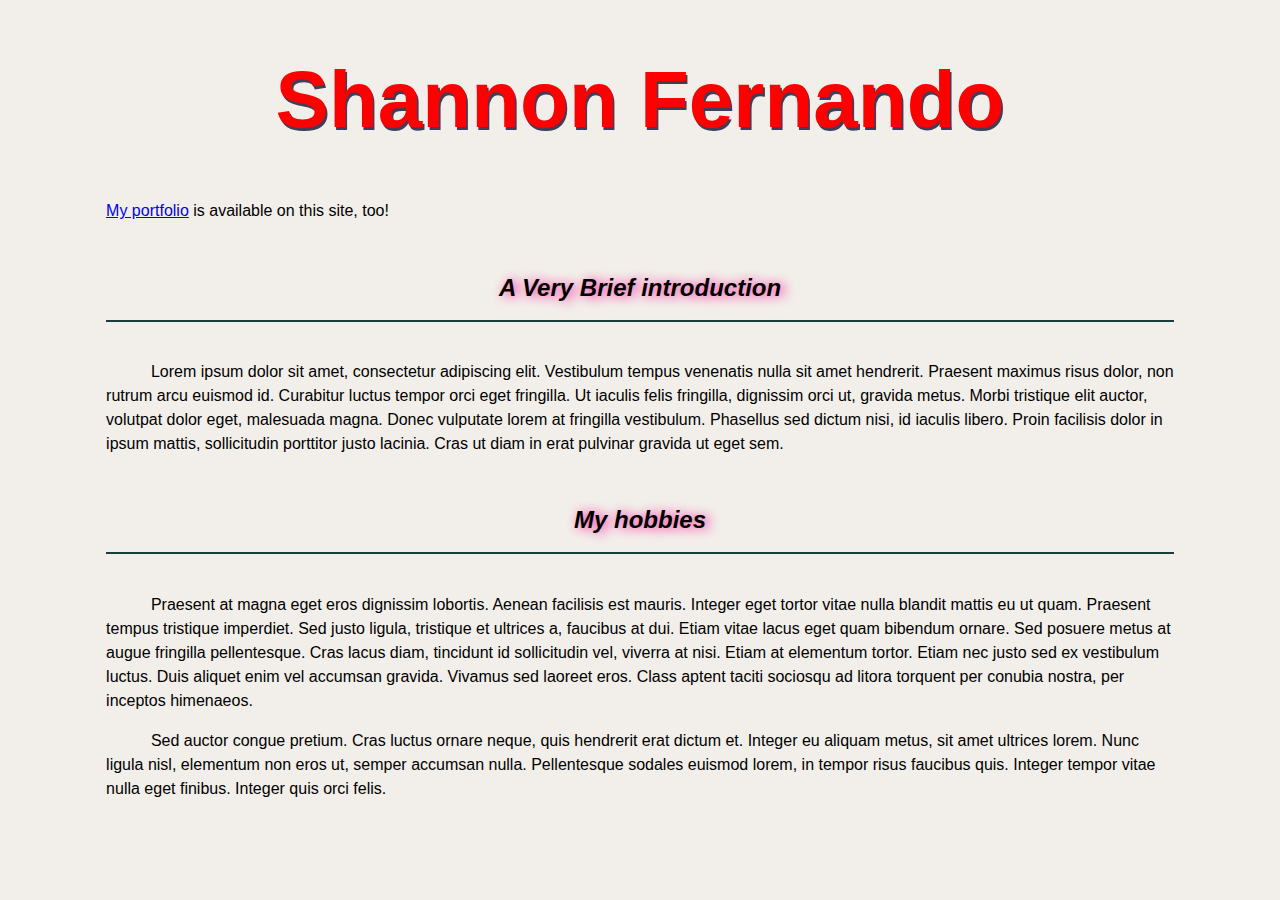
<file: index.html>
<!DOCTYPE html>
<html lang="en">
  <head>
    <meta charset="UTF-8" />
    <meta name="viewport" content="width=device-width, initial-scale=1.0" />
    <link rel="stylesheet" href="./styles/main.css">
    <title>About Me</title>
  </head>
  <body>
    <h1>Shannon Fernando</h1>

    <nav>
      <p>
        <a href="./portfolio.html">My portfolio</a> is available on this site,
        too!
      </p>
    </nav>

    <section>
      <h2>A <em>Very</em> Brief introduction</h2>

      <p>
        Lorem ipsum dolor sit amet, consectetur adipiscing elit. Vestibulum
        tempus venenatis nulla sit amet hendrerit. Praesent maximus risus dolor,
        non rutrum arcu euismod id. Curabitur luctus tempor orci eget fringilla.
        Ut iaculis felis fringilla, dignissim orci ut, gravida metus. Morbi
        tristique elit auctor, volutpat dolor eget, malesuada magna. Donec
        vulputate lorem at fringilla vestibulum. Phasellus sed dictum nisi, id
        iaculis libero. Proin facilisis dolor in ipsum mattis, sollicitudin
        porttitor justo lacinia. Cras ut diam in erat pulvinar gravida ut eget
        sem.
      </p>
    </section>

    <section>
      <h2>My hobbies</h2>

      <p>
        Praesent at magna eget eros dignissim lobortis. Aenean facilisis est
        mauris. Integer eget tortor vitae nulla blandit mattis eu ut quam.
        Praesent tempus tristique imperdiet. Sed justo ligula, tristique et
        ultrices a, faucibus at dui. Etiam vitae lacus eget quam bibendum
        ornare. Sed posuere metus at augue fringilla pellentesque. Cras lacus
        diam, tincidunt id sollicitudin vel, viverra at nisi. Etiam at elementum
        tortor. Etiam nec justo sed ex vestibulum luctus. Duis aliquet enim vel
        accumsan gravida. Vivamus sed laoreet eros. Class aptent taciti sociosqu
        ad litora torquent per conubia nostra, per inceptos himenaeos.
      </p>

      <p>
        Sed auctor congue pretium. Cras luctus ornare neque, quis hendrerit erat
        dictum et. Integer eu aliquam metus, sit amet ultrices lorem. Nunc
        ligula nisl, elementum non eros ut, semper accumsan nulla. Pellentesque
        sodales euismod lorem, in tempor risus faucibus quis. Integer tempor
        vitae nulla eget finibus. Integer quis orci felis.
      </p>
    </section>
  </body>
</html>
</file>
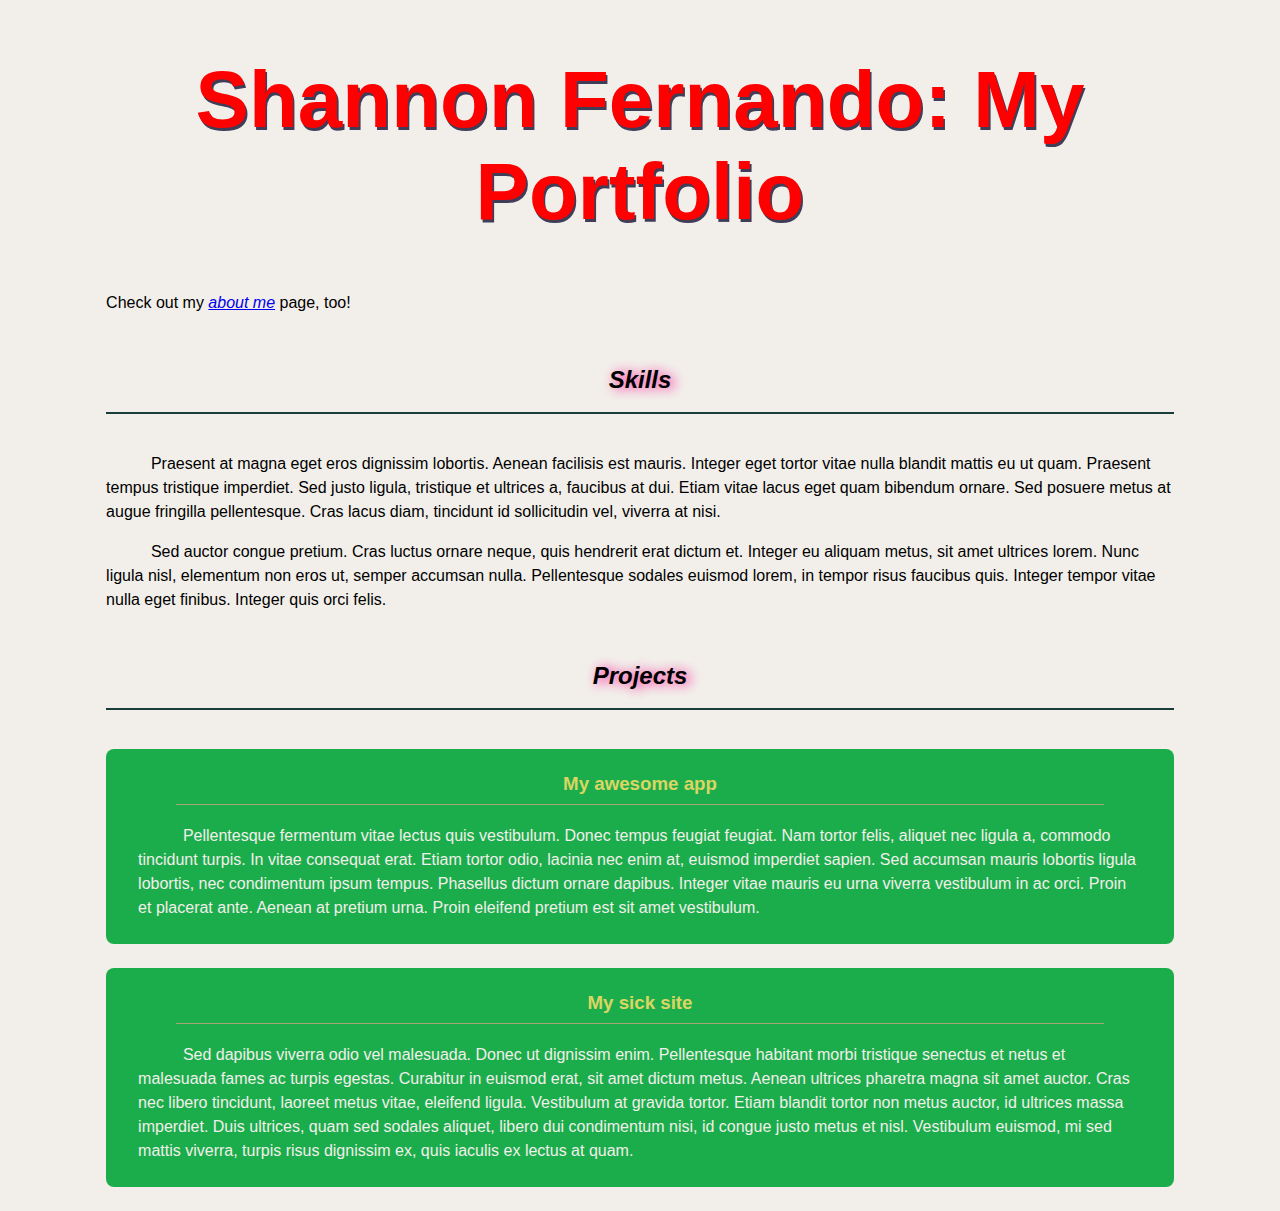
<file: portfolio.html>
<!DOCTYPE html>
<html lang="en">
  <head>
    <meta charset="UTF-8" />
    <meta name="viewport" content="width=device-width, initial-scale=1.0" />
    <link rel="stylesheet" href="./styles/main.css" />
    <title>Portfolio</title>
  </head>
  <body>
    <h1>Shannon Fernando: My Portfolio</h1>

    <nav>
      <p>
        Check out my <a href="./index.html"><em>about me</em></a> page, too!
      </p>
    </nav>

    <section>
      <h2>Skills</h2>

      <p>
        Praesent at magna eget eros dignissim lobortis. Aenean facilisis est
        mauris. Integer eget tortor vitae nulla blandit mattis eu ut quam.
        Praesent tempus tristique imperdiet. Sed justo ligula, tristique et
        ultrices a, faucibus at dui. Etiam vitae lacus eget quam bibendum
        ornare. Sed posuere metus at augue fringilla pellentesque. Cras lacus
        diam, tincidunt id sollicitudin vel, viverra at nisi.
      </p>

      <p>
        Sed auctor congue pretium. Cras luctus ornare neque, quis hendrerit erat
        dictum et. Integer eu aliquam metus, sit amet ultrices lorem. Nunc
        ligula nisl, elementum non eros ut, semper accumsan nulla. Pellentesque
        sodales euismod lorem, in tempor risus faucibus quis. Integer tempor
        vitae nulla eget finibus. Integer quis orci felis.
      </p>
    </section>

    <section>
      <h2>Projects</h2>

      <div class="project">
        <h3>My awesome app</h3>

        <p>
          Pellentesque fermentum vitae lectus quis vestibulum. Donec tempus
          feugiat feugiat. Nam tortor felis, aliquet nec ligula a, commodo
          tincidunt turpis. In vitae consequat erat. Etiam tortor odio, lacinia
          nec enim at, euismod imperdiet sapien. Sed accumsan mauris lobortis
          ligula lobortis, nec condimentum ipsum tempus. Phasellus dictum ornare
          dapibus. Integer vitae mauris eu urna viverra vestibulum in ac orci.
          Proin et placerat ante. Aenean at pretium urna. Proin eleifend pretium
          est sit amet vestibulum.
        </p>
      </div>

      <div class="project">
        <h3>My sick site</h3>

        <p>
          Sed dapibus viverra odio vel malesuada. Donec ut dignissim enim.
          Pellentesque habitant morbi tristique senectus et netus et malesuada
          fames ac turpis egestas. Curabitur in euismod erat, sit amet dictum
          metus. Aenean ultrices pharetra magna sit amet auctor. Cras nec libero
          tincidunt, laoreet metus vitae, eleifend ligula. Vestibulum at gravida
          tortor. Etiam blandit tortor non metus auctor, id ultrices massa
          imperdiet. Duis ultrices, quam sed sodales aliquet, libero dui
          condimentum nisi, id congue justo metus et nisl. Vestibulum euismod,
          mi sed mattis viverra, turpis risus dignissim ex, quis iaculis ex
          lectus at quam.
        </p>
      </div>
    </section>
  </body>
</html>
</file>
<file: styles/main.css>
/*
 * https://coolors.co/f2efea-fc7753-66d7d1-403d58-dbd56e
 *
 * #F2EFEA - Isabelline
 * #FC7753 - Coral
 * #66D7D1 - Tiffany Blue
 * #403D58 - English Violet
 * #DBD56E - Straw
 */

:root {
    font-family: sans-serif;
    background-color: #F2EFEA;
    color: black;
}

body {
    max-width: 120ch;
    margin: 0 auto;
    line-height: 1.5;
}

h1, h2, h3 {
    text-align: center;
    line-height: normal;
}

h1 {
    font-size: 5em;
    font-weight: 900;
    text-shadow: 0.02em 0.04em #403D58;
    color: #ff0000;
}

h2 {
    font-style: italic;
    border-bottom: 0.1em solid #1a3c3a;
    padding: 0.5em 0.25em .75em;
    margin: 1.6em 0;
    text-shadow: 0.15em 0.05em 0.5em deeppink;
}

section p {
    text-indent: 2.8em;
}

.project {
    background-color: #1bad4c;
    color: #F2EFEA;
    padding: 0.5em 2em;
    border-radius: 0.5em;
    margin-bottom: 1.5em;
}

.project h3 {
    color: #DBD563;
    margin-top: 1rem;
    margin-left: 2em;
    margin-right: 2em;
    border-bottom: 0.1em solid #a6a57a;
    padding-bottom: 0.5em;
}
</file>
